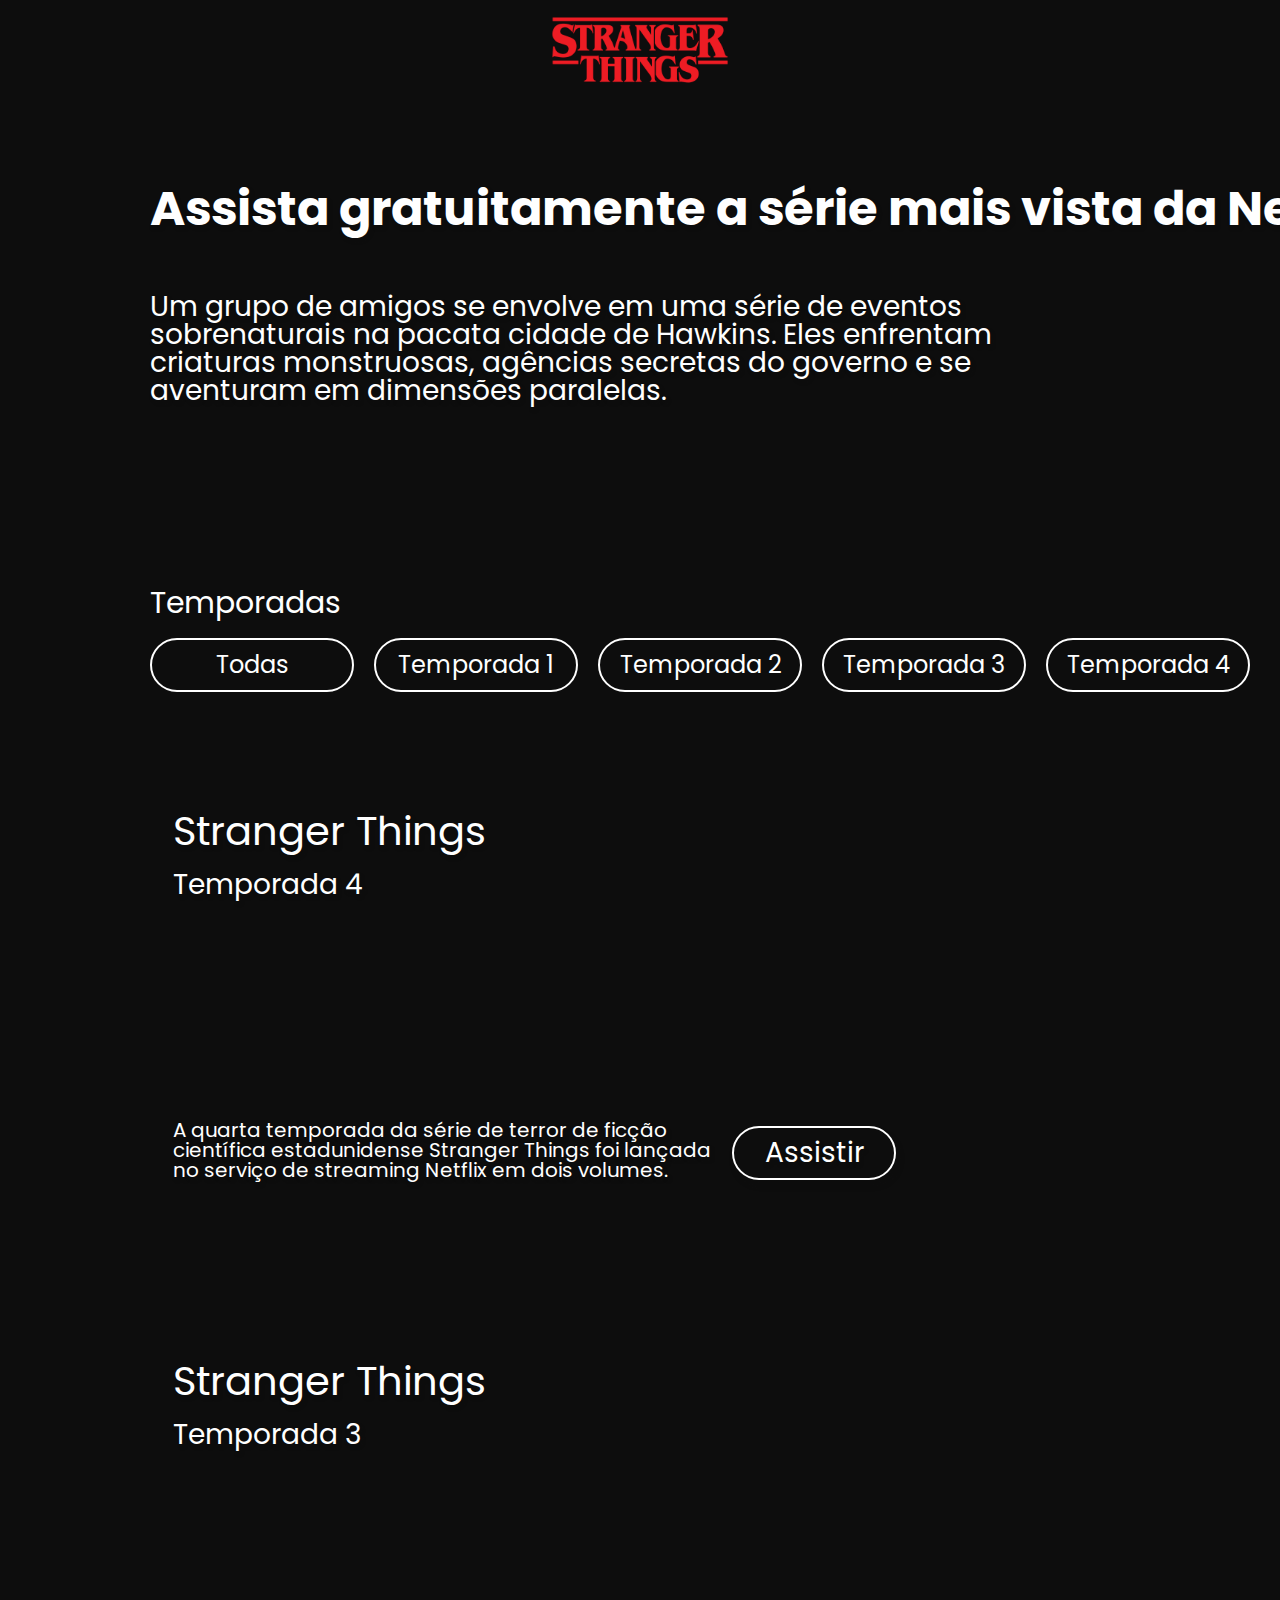
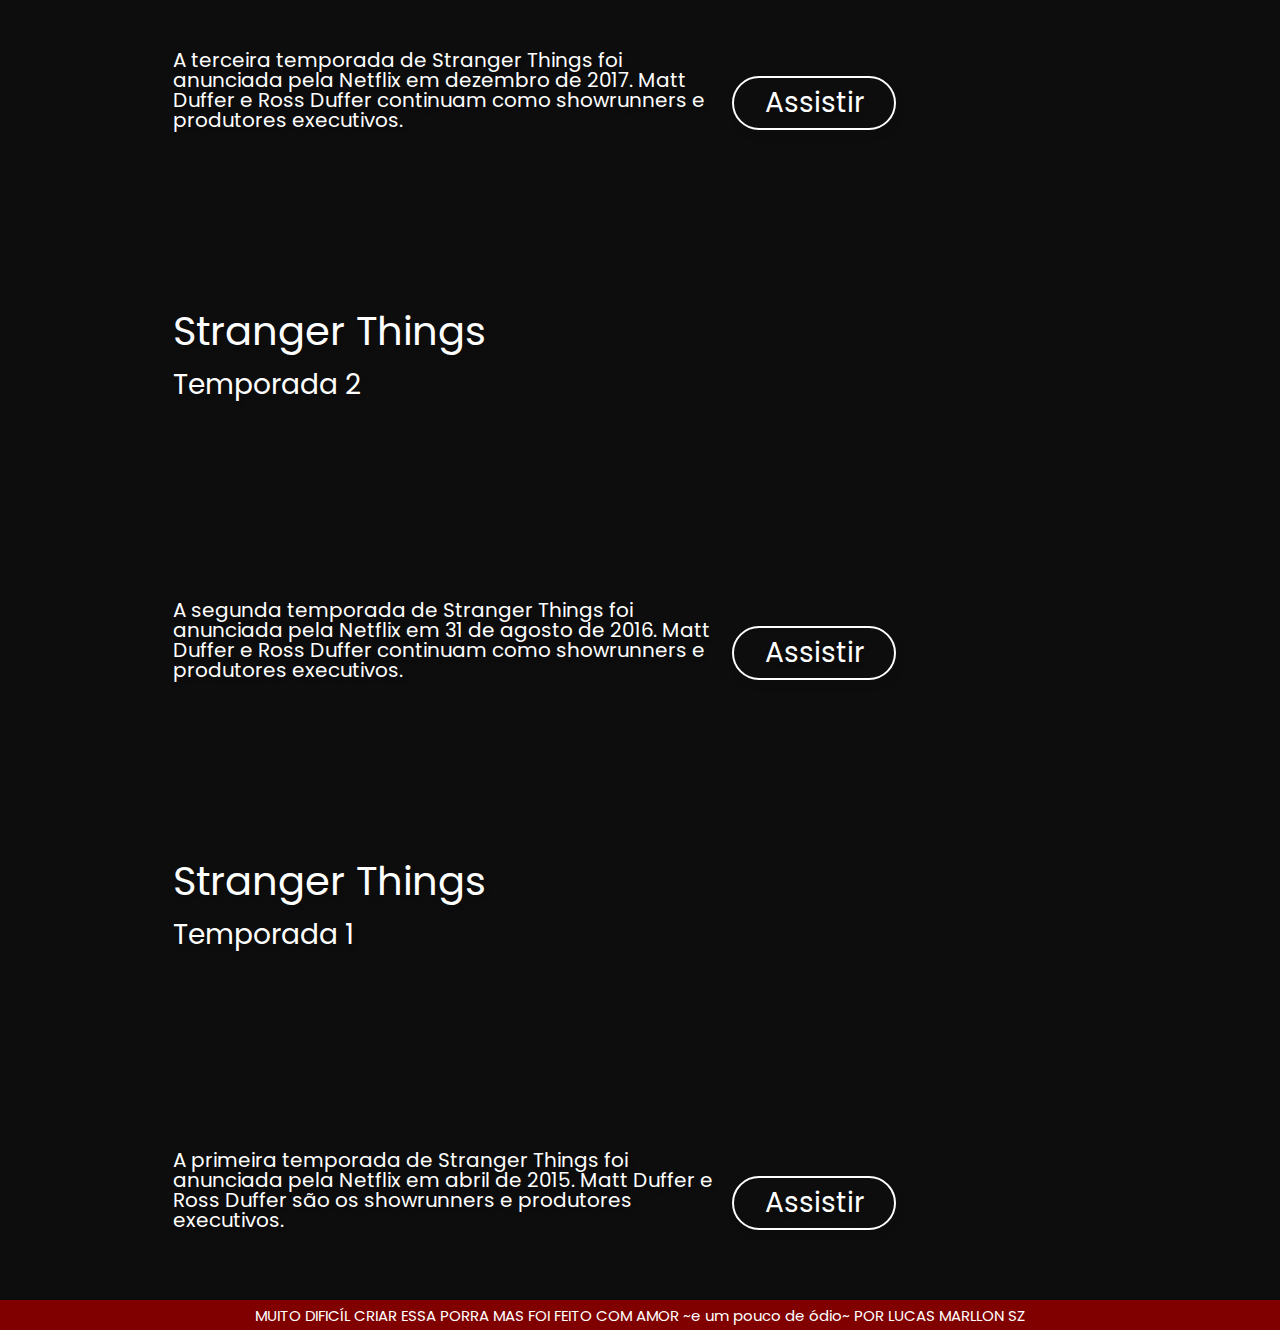
<file: index.html>
<!DOCTYPE html>
<html lang="en">
<head>
    <meta charset="UTF-8">
    <meta http-equiv="X-UA-Compatible" content="IE=edge">
    <meta name="viewport" content="width=device-width, initial-scale=1.0">
    <link rel="stylesheet" href="./reset.css">
    <link rel="stylesheet" href="./style.css">
    <title>Document</title>
</head>
<body>
    <header>
        <section class="header_logo">
            <img src="./Stranger-Things-Logo.png" class="logo">
        </section>
        <section class="header_infos">
            <h1>Assista gratuitamente a série mais vista da Netflix!</h1>
            <p>Um grupo de amigos se envolve em uma série de eventos sobrenaturais na pacata cidade de Hawkins. Eles enfrentam criaturas monstruosas, agências secretas do governo e se aventuram em dimensões paralelas.</p>
            <p></p>
        </section>

        
    </header>
    <main>
        <nav class="main_nav">
            <h3>Temporadas</h3>
            <ul class="main_ul">
                <li>Todas</li>
                <li><span><a href="construcao.html" target="_blank">Temporada 1</a></span></li>
                <li><span><a href="construcao.html" target="_blank">Temporada 2</a></span></li>
                <li><span><a href="construcao.html" target="_blank">Temporada 3</a></span></li>
                <li><span><a href="season4.html" target="_blank">Temporada 4</a></span></li>
            </ul>

        </nav>

        <section class="main_vitrine">

            <article class="main_card1">
                <div class="main_card_top">
                    <h2>Stranger Things</h2>
                    <span>Temporada 4</span>   
                </div>
                <div class="main_card_bottom">
                    <p>A quarta temporada da série de terror de ficção científica estadunidense Stranger Things foi lançada no serviço de streaming Netflix em dois volumes.</p>
                    <span><a href="construcao.html" target="_blank">Assistir</a></span>
                </div>
            </article>
            <article class="main_card2">
                <div class="main_card_top">
                    <h2>Stranger Things</h2>
                    <span>Temporada 3</span>    
                </div>
                <div class="main_card_bottom">
                    <p>A terceira temporada de Stranger Things foi anunciada pela Netflix em dezembro de 2017. Matt Duffer e Ross Duffer continuam como showrunners e produtores executivos.</p>
                    <span><a href="construcao.html" target="_blank">Assistir</a></span>
                </div>
            </article>
            <article class="main_card3">
                <div class="main_card_top">
                    <h2>Stranger Things</h2>
                    <span>Temporada 2</span>   
                </div>
                <div class="main_card_bottom">
                    <p>A segunda temporada de Stranger Things foi anunciada pela Netflix em 31 de agosto de 2016. Matt Duffer e Ross Duffer continuam como showrunners e produtores executivos.</p>
                    <span><a href="construcao.html" target="_blank">Assistir</a></span>
                </div>
            </article>
            <article class="main_card4">
                <div class="main_card_top">
                    <h2>Stranger Things</h2>
                    <span>Temporada 1</span>   
                </div>
                <div class="main_card_bottom">
                    <p>A primeira temporada de Stranger Things foi anunciada pela Netflix em abril de 2015. Matt Duffer e Ross Duffer são os showrunners e produtores executivos.</p>
                    <span><a href="construcao.html" target="_blank">Assistir</a></span>
                </div>
            </article>
            

        </section>

        <aside>


        </aside>




        
    </main>
</body>
<footer class="footer">
    <p>MUITO DIFICÍL CRIAR ESSA PORRA MAS FOI FEITO COM AMOR ~e um pouco de ódio~ POR LUCAS MARLLON SZ</p>
    
</footer>

</html>
</file>
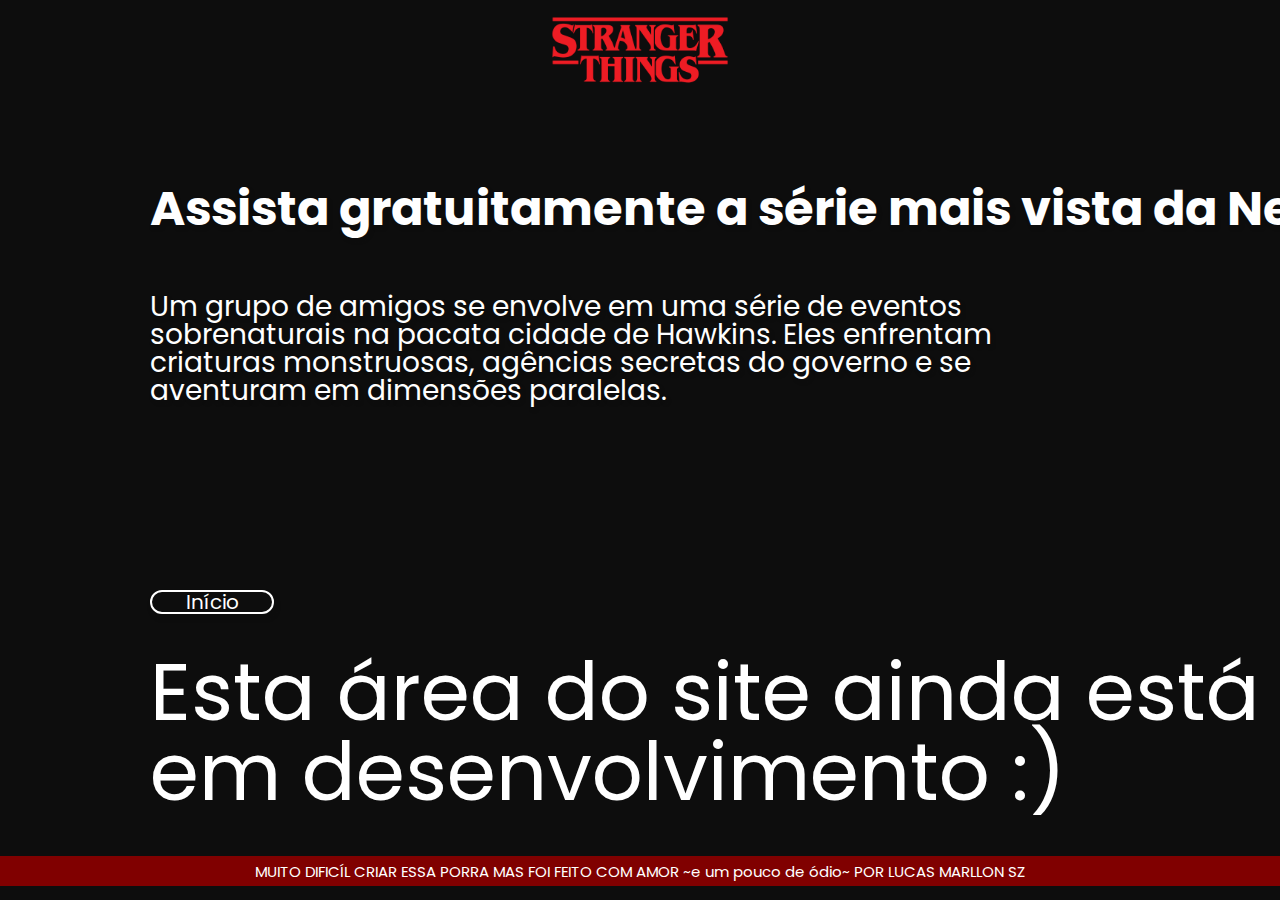
<file: construcao.html>
<!DOCTYPE html>
<html lang="en">
<head>
    <meta charset="UTF-8">
    <meta http-equiv="X-UA-Compatible" content="IE=edge">
    <meta name="viewport" content="width=device-width, initial-scale=1.0">
    <link rel="stylesheet" href="./reset.css">
    <link rel="stylesheet" href="./construcao.css">
    <title>Stranger Things</title>
</head>
<body>
    <header>
        <section class="header_logo">
            <img src="./Stranger-Things-Logo.png" class="logo">
        </section>
        <section class="header_infos">
            <h1>Assista gratuitamente a série mais vista da Netflix!</h1>
            <p>Um grupo de amigos se envolve em uma série de eventos sobrenaturais na pacata cidade de Hawkins. Eles enfrentam criaturas monstruosas, agências secretas do governo e se aventuram em dimensões paralelas.</p>
            <p></p>
        </section>

        
    </header>
    <main>
        <nav class="main_nav">
            <h4><a href="index.html">Início</a></h4>
            <h1>Esta área do site ainda está em desenvolvimento :)</h1></nav><br>
            </article>
    </main>

    <footer class="footer">
        <p>MUITO DIFICÍL CRIAR ESSA PORRA MAS FOI FEITO COM AMOR ~e um pouco de ódio~ POR LUCAS MARLLON SZ</p>
        
    </footer>
</file>
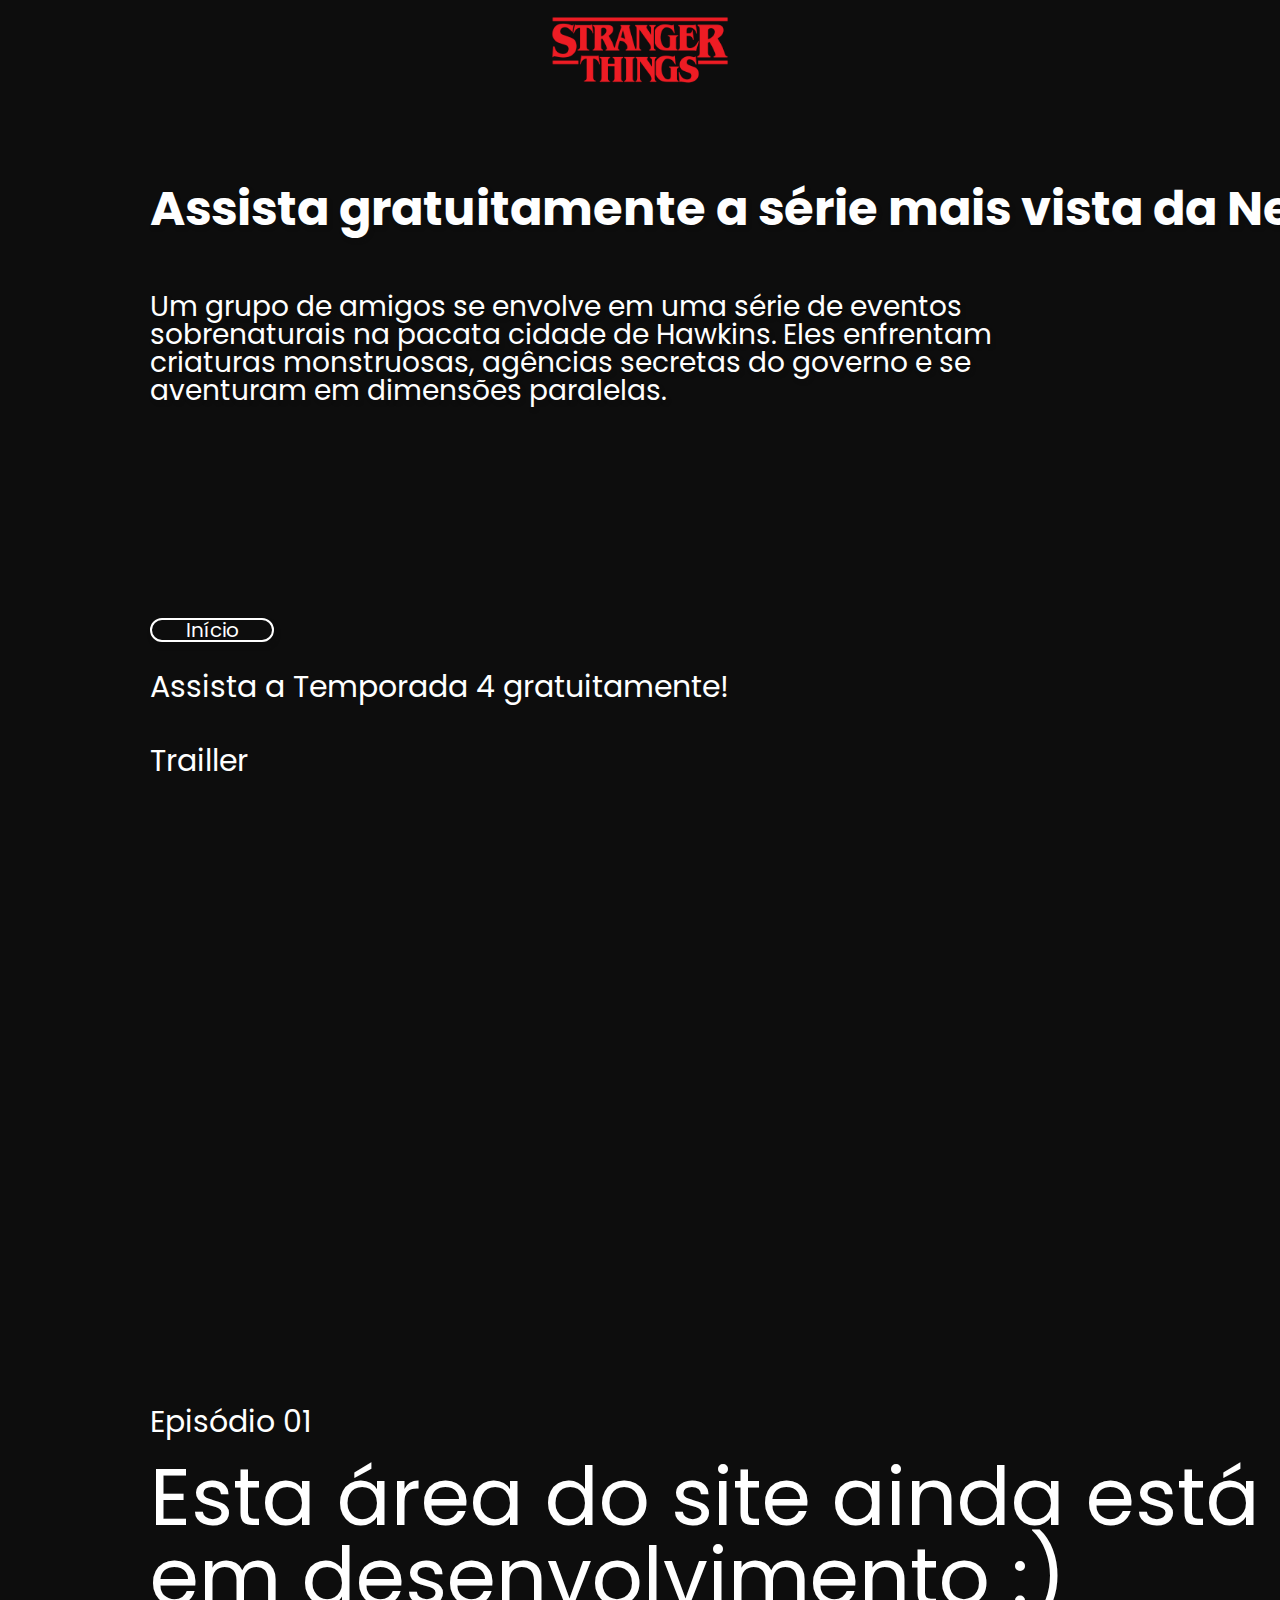
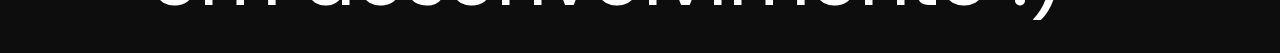
<file: season4.html>
<!DOCTYPE html>
<html lang="en">
<head>
    <meta charset="UTF-8">
    <meta http-equiv="X-UA-Compatible" content="IE=edge">
    <meta name="viewport" content="width=device-width, initial-scale=1.0">
    <link rel="stylesheet" href="./reset.css">
    <link rel="stylesheet" href="./season4.css">
    <title>Stranger Things - 4º Temporada</title>
</head>
<body>
    <header>
        <section class="header_logo">
            <img src="./Stranger-Things-Logo.png" class="logo">
        </section>
        <section class="header_infos">
            <h1>Assista gratuitamente a série mais vista da Netflix!</h1>
            <p>Um grupo de amigos se envolve em uma série de eventos sobrenaturais na pacata cidade de Hawkins. Eles enfrentam criaturas monstruosas, agências secretas do governo e se aventuram em dimensões paralelas.</p>
            <p></p>
        </section>

        
    </header>
    <main>
        <nav class="main_nav">
            <h4><a href="index.html">Início</a></h4>
            <h2>Assista a Temporada 4 gratuitamente!</h2></nav><br>
            <h3>Trailler</h3><br>
            <section trailer>
                <iframe width="1004" height="565" src="https://www.youtube.com/embed/mVsJXiI60a0" title="Stranger Things 4 | Volume 1 Final Trailer | Netflix" frameborder="0" allow="accelerometer; autoplay; clipboard-write; encrypted-media; gyroscope; picture-in-picture" allowfullscreen></iframe>
            </section>
            <article class="episode1">
                <h3>Episódio 01</h3>
                <h1>Esta área do site ainda está em desenvolvimento :)</h1></nav><br>
            </article>
    </main>
</file>
<file: style.css>
@import url('https://fonts.googleapis.com/css2?family=Poppins:wght@400;600&display=swap');

h1 {
    color: blue;
}

body {
    background-color: #0d0d0d;
}

.header_logo {
    width: 100%;
    height: auto;
    background-color: #0d0d0d;
    display: flex;
    align-items: center;
    justify-content: center;
}

.header_logo img {
    height: 100px;
}

.header_infos {
    background-image: url(https://i.imgur.com/SoJHcWI.png);
    background-size: cover;
    width: 100%;
    height: 50vh;
    display: flex;
    flex-direction: column;
    justify-content: center;
    gap: 60px;
    padding-left: 150px;
    text-shadow: 0.1em 0.2em 0.2em #0d0d0d;
}

.header_infos h1 {
    color: #ffffff;
    font-family: 'Poppins', sans-serif;
    font-size: 48px;
    font-weight: bold;
}

.header_infos p {
    color: #ffffff;
    font-family: 'Poppins', sans-serif;
    font-size: 28px;
    max-width: 68%;
}

main {
    padding-left: 150px;
}

.main_nav {
    display: flex;
    height: 20vh;
    flex-direction: column;
    justify-content: center;
    gap: 20px;
}

.main_nav h3 {
    font-size: 30px;
    font-family: "Poppins", sans-serif;
    color: #ffffff;
}

.main_nav ul {
    display: flex;
    flex-direction: row;
    gap: 20px;
}

.main_nav ul li {
    color: #ffffff;
    font-size: 24px;
    font-family: "Poppins", sans-serif;
    display: flex;
    align-items: center;
    justify-content: center;
    height: 50px;
    width: 200px;
    border: 2px solid; color: #ffffff; 
    border-radius: 100px;
}

.main_nav ul li:hover {
    background-color: #ffffff;
    color: #0d0d0d;
    transition: 0.5s;
    cursor: pointer;
}

.main_nav ul li:active {
    background-color: #800000;
    transition: 0ms;
}

.main_vitrine {
    width: 60%;
    height: auto;
    color: #ffffff;
    font-family: "Poppins", sans-serif;
    display: flex;
    flex-direction: column;
    gap: 50px;
    text-shadow: 0.1em 0.2em 0.2em #0d0d0d;
}


.main_card1 {
    background-image: url(https://stories.cnnbrasil.com.br/wp-content/uploads/sites/9/2022/07/Critica-STRANGER-THINGS-4-PARTE-1-4.gif);
    background-size:100%;
    width: 110%;
    height: auto;
    height: 500px;
    
}

.main_card2 {
    background-image: url(https://i.pinimg.com/originals/33/c3/cc/33c3cc192e4963ae65bd36763dcfe092.gif);
    background-size: cover;
    width: 110%;
    height: auto;
    height: 500px;
}

.main_card3 {
    background-image: url(https://media1.giphy.com/media/3o7qj3mwYZaGck0NoI/giphy.gif?cid=790b7611676882bb4aaefbc6ff0c477659ed4a9cfee05da0&rid=giphy.gif&ct=g);
    background-size: cover;
    width: 110%;
    height: auto;
    height: 500px;
}

.main_card4 {
    background-image: url(https://78.media.tumblr.com/ef5f6b7aba4923e7fcaf57226a9a719b/tumblr_pe8sn4RtYB1ut1d6co1_540.gif);
    background-size: cover;
    width: 110%;
    height: auto;
    height: 500px;
}


.main_card_top {
    background-size: cover;
    width: 100%;
    height: 50%;
    display: flex;
    flex-direction: column;
    justify-content: center;
    gap: 20px;
}
.main_card_top h2 {
    font-size: 40px;
    padding-left: 23px;
}
.main_card_top span {
    font-size: 28px;
    padding-left: 23px;
}

.main_card_bottom {
    width: 100%;
    height: 50%;
    display: flex;
    flex-direction:inherit;
    align-items: flex-end;
}
.main_card_bottom p {
    font-size: 20px;
    max-width: 75%;
    margin-bottom: 50px;
    padding-left: 23px;
}
.main_card_bottom span {
    font-size: 28px;
    margin-bottom: 50px;
    display: flex;
    align-items: center;
    justify-content: center;
    height: 50px;
    width: 200px;
    border: 2px solid; color: #ffffff; 
    border-radius: 100px;
    box-shadow: 0.1em 0.2em 0.2em #0d0d0d ;
}

a {
    text-decoration: none;
    color: #ffffff;
}

a:hover {
    color: #0d0d0d;
    transition: 0.5s;
    cursor: pointer;
}


.main_card_bottom span:hover {
    background-color: #ffffff;
    color: #0d0d0d;
    transition: 0.5s;
    cursor: pointer;
}

.main_card_bottom span:active {
    background-color: #800000;
    transition: 0ms;
}

footer {
    color: #ffffff;
    font-family: "Poppins";
    font-size: 15px;
    margin-top: 20px;
    display: flex;
    align-items: center;
    justify-content: center;
    background-color: #800000;
    width: 100%;
    height: 30px;
    align-content: center;
}
</file>
<file: construcao.css>
@import url('https://fonts.googleapis.com/css2?family=Poppins:wght@400;600&display=swap');


body {
    background-color: #0d0d0d;
}

.header_logo {
    width: 100%;
    height: auto;
    background-color: #0d0d0d;
    display: flex;
    align-items: center;
    justify-content: center;
}

.header_logo img {
    height: 100px;
}

.header_infos {
    background-image: url(https://i.imgur.com/SoJHcWI.png);
    background-size: cover;
    width: 100%;
    height: 50vh;
    display: flex;
    flex-direction: column;
    justify-content: center;
    gap: 60px;
    padding-left: 150px;
    text-shadow: 0.1em 0.2em 0.2em #0d0d0d;
}

.header_infos h1 {
    color: #ffffff;
    font-family: 'Poppins', sans-serif;
    font-size: 48px;
    font-weight: bold;
}

.header_infos p {
    color: #ffffff;
    font-family: 'Poppins', sans-serif;
    font-size: 28px;
    max-width: 68%;
}

main {
    padding-left: 150px;
}

.main_nav {
    display: flex;
    height: 30vh;
    flex-direction: column;
    justify-content: center;
    gap: 20px;
}

.main_nav h1 {
    color: #ffffff;
    font-family: 'Poppins', sans-serif;
    font-size: 80px;
    display: flex;
    height: 20vh;
    flex-direction: column;
    justify-content: center;
    gap: 20px;
}

.main_nav h2 {
    font-size: 30px;
    font-family: "Poppins", sans-serif;
    color: #ffffff;
}


.main_nav h4 {
    font-family: 'Poppins', sans-serif;
    font-size: 20px;
    margin-bottom: 10px;
    margin-top: 40px;
    display: flex;
    align-items: center;
    justify-content: center;
    height: 20px;
    width: 120px;
    border: 2px solid; color: #ffffff; 
    border-radius: 100px;
    box-shadow: 0.1em 0.2em 0.2em #0d0d0d ;
}

a {
    text-decoration: none;
    color: #ffffff;
}

.episode1 {
    display: flex;
    height: 20vh;
    flex-direction: column;
    justify-content: center;
    gap: 20px;
}

footer {
    color: #ffffff;
    font-family: "Poppins";
    font-size: 15px;
    margin-top: 20px;
    display: flex;
    align-items: center;
    justify-content: center;
    background-color: #800000;
    width: 100%;
    height: 30px;
    align-content: center;
}
</file>
<file: season4.css>
@import url('https://fonts.googleapis.com/css2?family=Poppins:wght@400;600&display=swap');


body {
    background-color: #0d0d0d;
}

.header_logo {
    width: 100%;
    height: auto;
    background-color: #0d0d0d;
    display: flex;
    align-items: center;
    justify-content: center;
}

.header_logo img {
    height: 100px;
}

.header_infos {
    background-image: url(https://i.imgur.com/SoJHcWI.png);
    background-size: cover;
    width: 100%;
    height: 50vh;
    display: flex;
    flex-direction: column;
    justify-content: center;
    gap: 60px;
    padding-left: 150px;
    text-shadow: 0.1em 0.2em 0.2em #0d0d0d;
}

.header_infos h1 {
    color: #ffffff;
    font-family: 'Poppins', sans-serif;
    font-size: 48px;
    font-weight: bold;
}

.header_infos p {
    color: #ffffff;
    font-family: 'Poppins', sans-serif;
    font-size: 28px;
    max-width: 68%;
}

main {
    padding-left: 150px;
}

.main_nav {
    display: flex;
    height: 20vh;
    flex-direction: column;
    justify-content: center;
    gap: 20px;
}


.main_nav h2 {
    font-size: 30px;
    font-family: "Poppins", sans-serif;
    color: #ffffff;
}

h3 {
    font-size: 30px;
    font-family: "Poppins", sans-serif;
    color: #ffffff;
}

.main_nav h4 {
    font-family: 'Poppins', sans-serif;
    font-size: 20px;
    margin-bottom: 10px;
    margin-top: 40px;
    display: flex;
    align-items: center;
    justify-content: center;
    height: 20px;
    width: 120px;
    border: 2px solid; color: #ffffff; 
    border-radius: 100px;
    box-shadow: 0.1em 0.2em 0.2em #0d0d0d ;
}

a {
    text-decoration: none;
    color: #ffffff;
}

.episode1 {
    margin-top: 80px;
    display: flex;
    height: 20vh;
    flex-direction: column;
    justify-content: center;
    gap: 20px;
}

.episode1 h1 {
    color: #ffffff;
    font-family: 'Poppins', sans-serif;
    font-size: 80px;
    display: flex;
    height: 20vh;
    flex-direction: column;
    justify-content: center;
    gap: 20px;
}

footer {
    color: #ffffff;
    font-family: "Poppins";
    font-size: 15px;
    margin-top: 20px;
    display: flex;
    align-items: center;
    justify-content: center;
    background-color: #800000;
    width: 100%;
    height: 30px;
    align-content: center;
}
</file>
